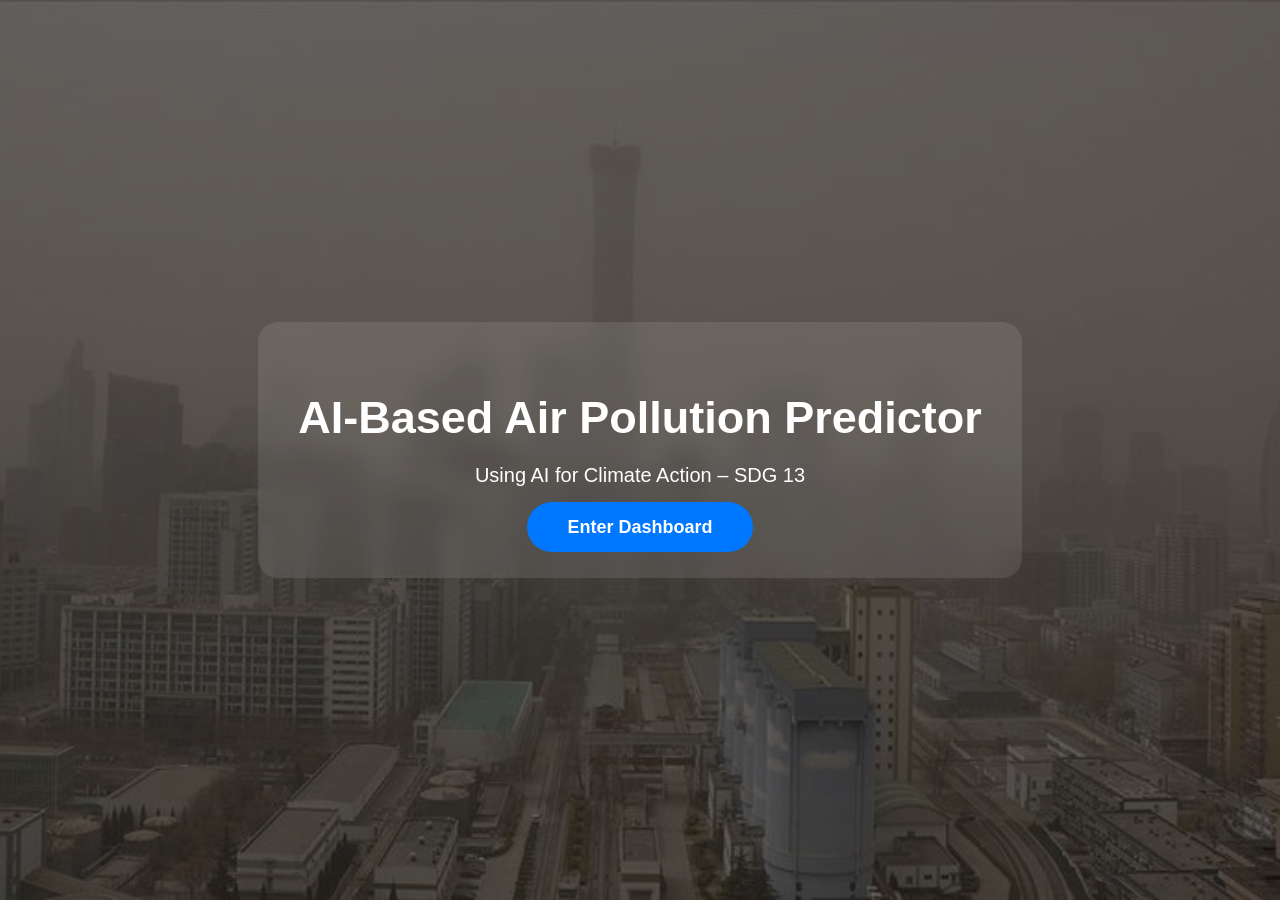
<file: index.html>
<!DOCTYPE html>
<html lang="en">
<head>
    <meta charset="UTF-8">
    <title>AI Air Pollution Predictor</title>
    <link rel="stylesheet" href="style.css">
</head>
<body>

<div class="landing-container">

    <div class="landing-content">
        <h1 class="title">AI-Based Air Pollution Predictor</h1>
        <p class="subtitle">Using AI for Climate Action – SDG 13</p>

        <a href="map.html" class="btn">Enter Dashboard</a>
    </div>

</div>

</body>
</html>
</file>
<file: style.css>
/* FULL PAGE BACKGROUND */
body {
    margin: 0;
    padding: 0;
    font-family: 'Poppins', sans-serif;

    background: url("images/image.jpeg") no-repeat center center fixed;
    background-size: cover;
}

/* OVERLAY FOR DARKNESS */
.landing-container {
    width: 100%;
    height: 100vh;
    background: rgba(0,0,0,0.55); 
    display: flex;
    justify-content: center;
    align-items: center;
}

/* MAIN TEXT */
.landing-content {
    text-align: center;
    color: white;
    padding: 40px;
    border-radius: 20px;
    backdrop-filter: blur(10px);
    background: rgba(255,255,255,0.1);
}

.title {
    font-size: 45px;
    font-weight: 700;
    margin-bottom: 10px;
}

.subtitle {
    font-size: 20px;
    font-weight: 300;
    margin-bottom: 30px;
}

/* BUTTON */
.btn {
    text-decoration: none;
    color: white;
    background: #0077ff;
    padding: 15px 40px;
    border-radius: 50px;
    font-size: 18px;
    font-weight: 600;
    transition: 0.3s;
}

.btn:hover {
    background: #005ad3;
    transform: scale(1.05);
}
</file>
